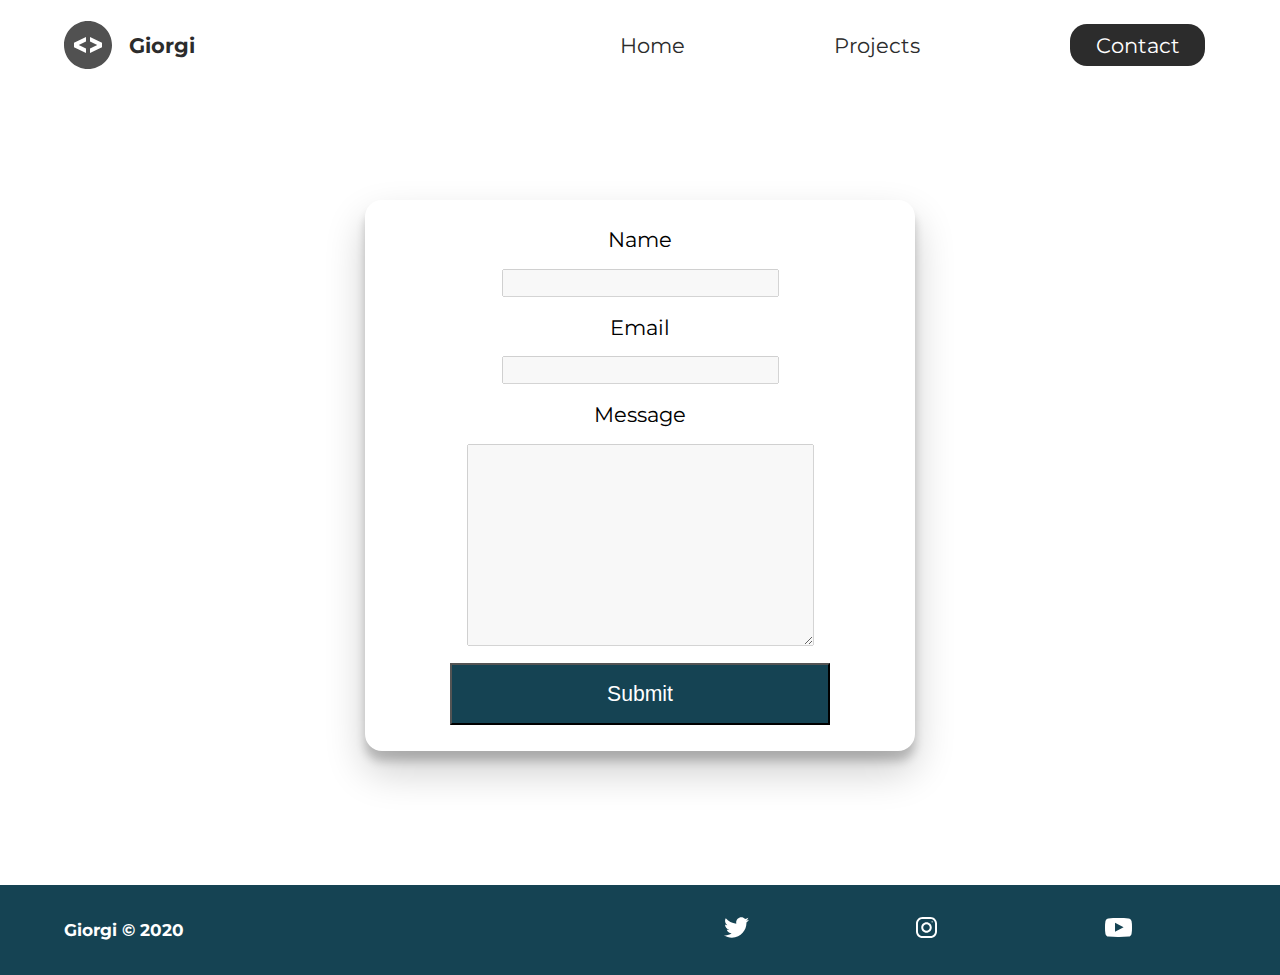
<file: contact/index.html>
<!DOCTYPE html>
<html lang="en">
	<head>
		<meta charset="UTF-8" />
		<meta name="viewport" content="width=device-width, initial-scale=1.0" />
		<meta http-equiv="X-UA-Compatible" content="ie=edge" />
		<meta
			name="description"
			content="Giorgi Araxamia is a front end web developer who specializes in html,css"
		/>
		<meta name="robots" content="index,follow" />
		<link
			href="https://fonts.googleapis.com/css?family=Montserrat:400,500&display=swap"
			rel="stylesheet"
		/>
		<link rel="icon" href="./../img/icon.png" />
		<link rel="stylesheet" href="../css/style.css" />
		<title>Giorgi Araxamia | Web Developer</title>
	</head>
	<body>
		<header class="main-head">
			<nav>
				<div class="logo">
					<img src="../icons/code.svg" alt="logo" />
					<h1>Giorgi</h1>
				</div>
				<ul>
					<li><a href="../index.html">Home</a></li>
					<li><a href="../projects/">Projects</a></li>
					<li><a class="active" href="./index.html">Contact</a></li>
				</ul>
			</nav>
		</header>
		<section class="form-section">
			<form>
				<label for="name">Name</label>
				<input type="text" name="name" id="name" disabled />
				<label for="email">Email</label>
				<input type="email" name="email" id="email" disabled />
				<label for="message">Message</label>
				<textarea
					name="message"
					id="message"
					cols="30"
					rows="10"
					disabled
				></textarea>
				<button type="submit">Submit</button>
			</form>
		</section>
		<footer>
			<h4>Giorgi &copy; 2020</h4>
			<ul>
				<li>
					<a href="#"
						><img src="/icons/twitter 1.svg" alt="twitter-social"
					/></a>
				</li>
				<li>
					<a href="#"
						><img src="/icons/instagram 1.svg" alt="instagram-social"
					/></a>
				</li>
				<li>
					<a href="#"
						><img src="/icons/youtube-symbol 1.svg" alt="youtube-social"
					/></a>
				</li>
			</ul>
		</footer>
	</body>
</html>
</file>
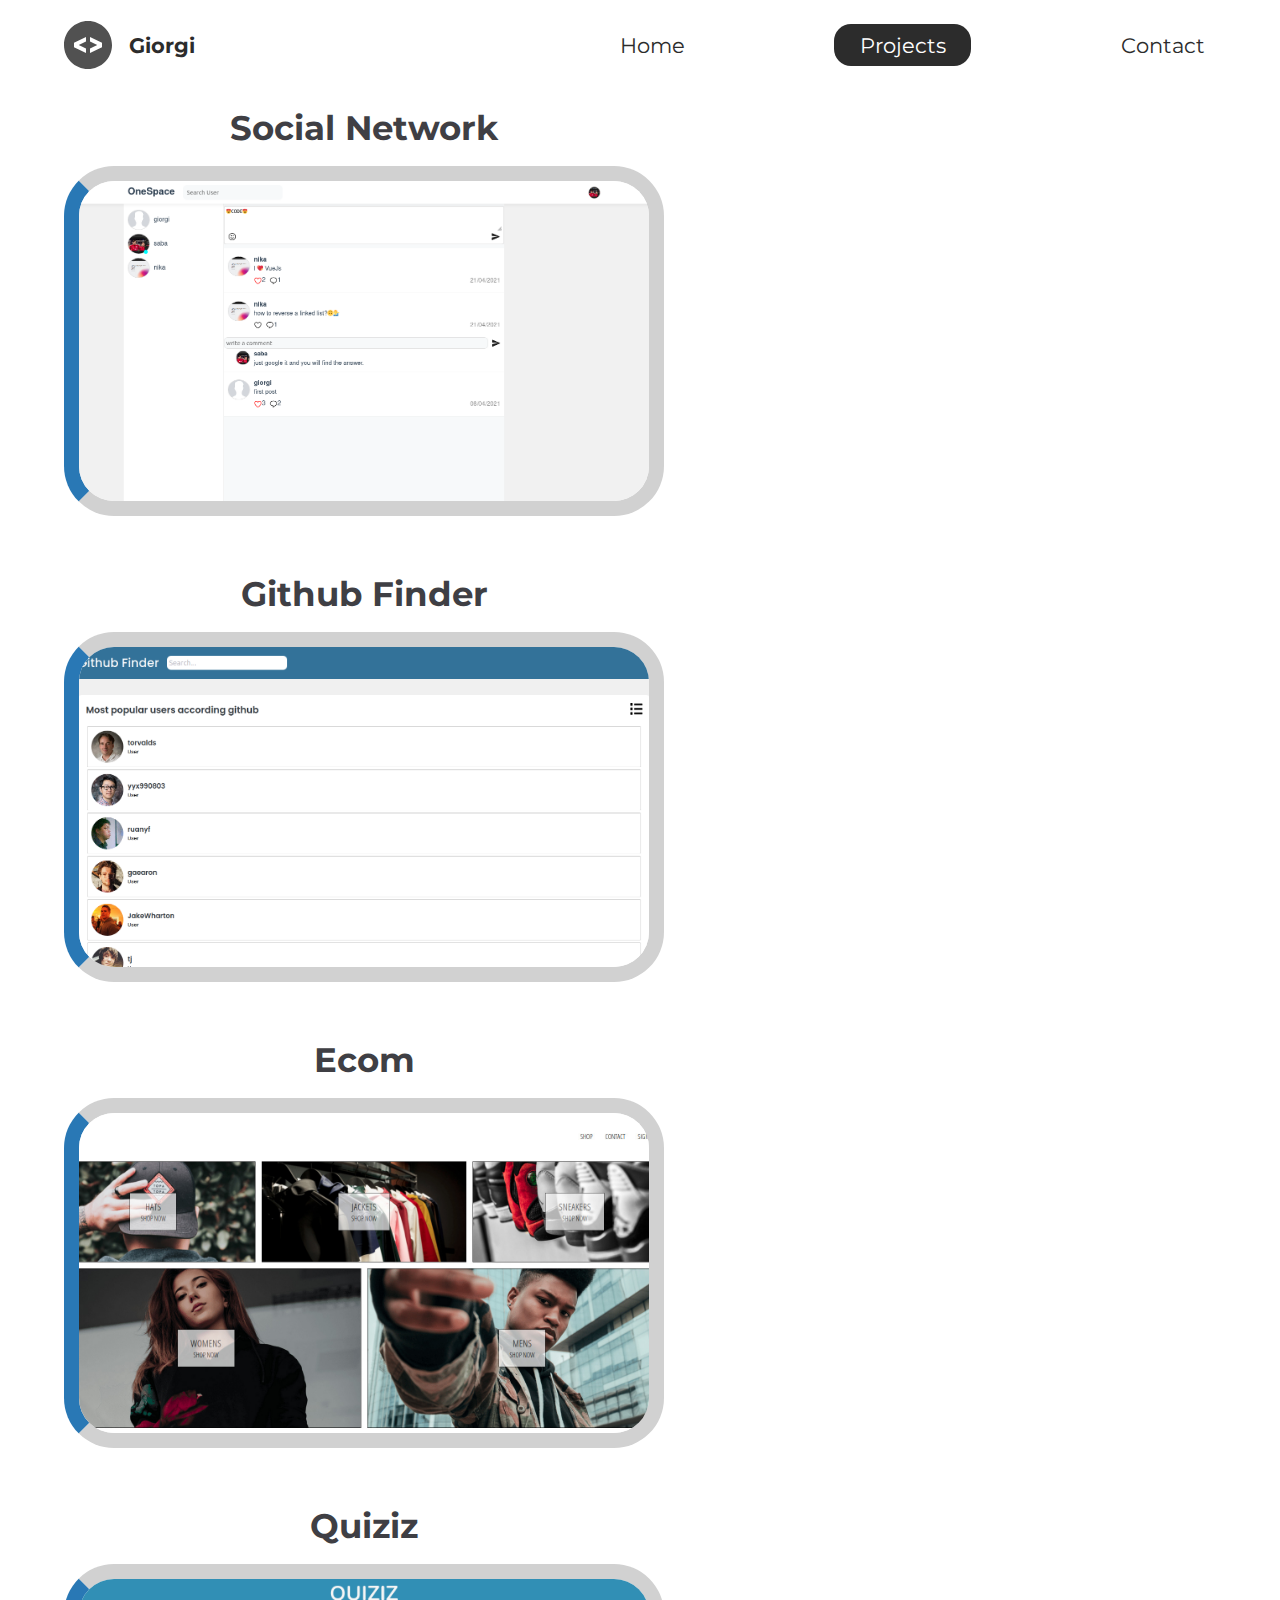
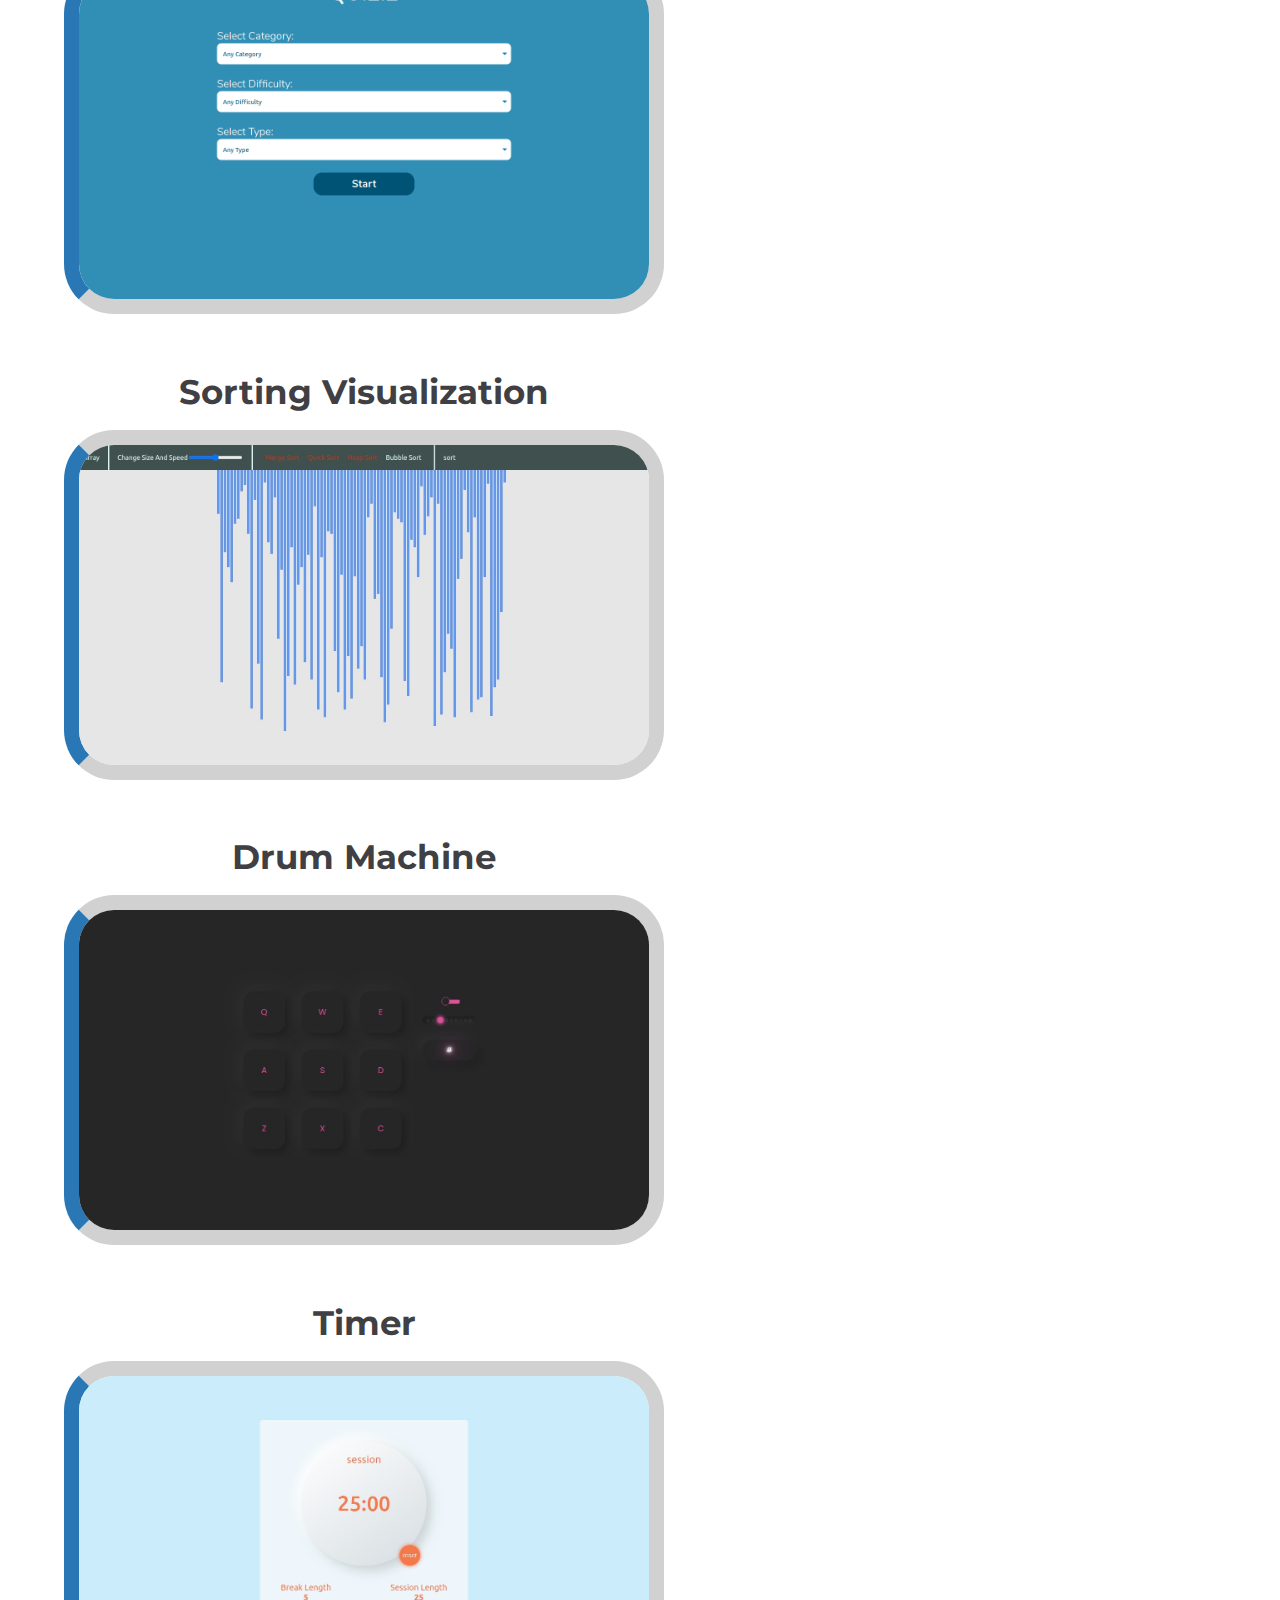
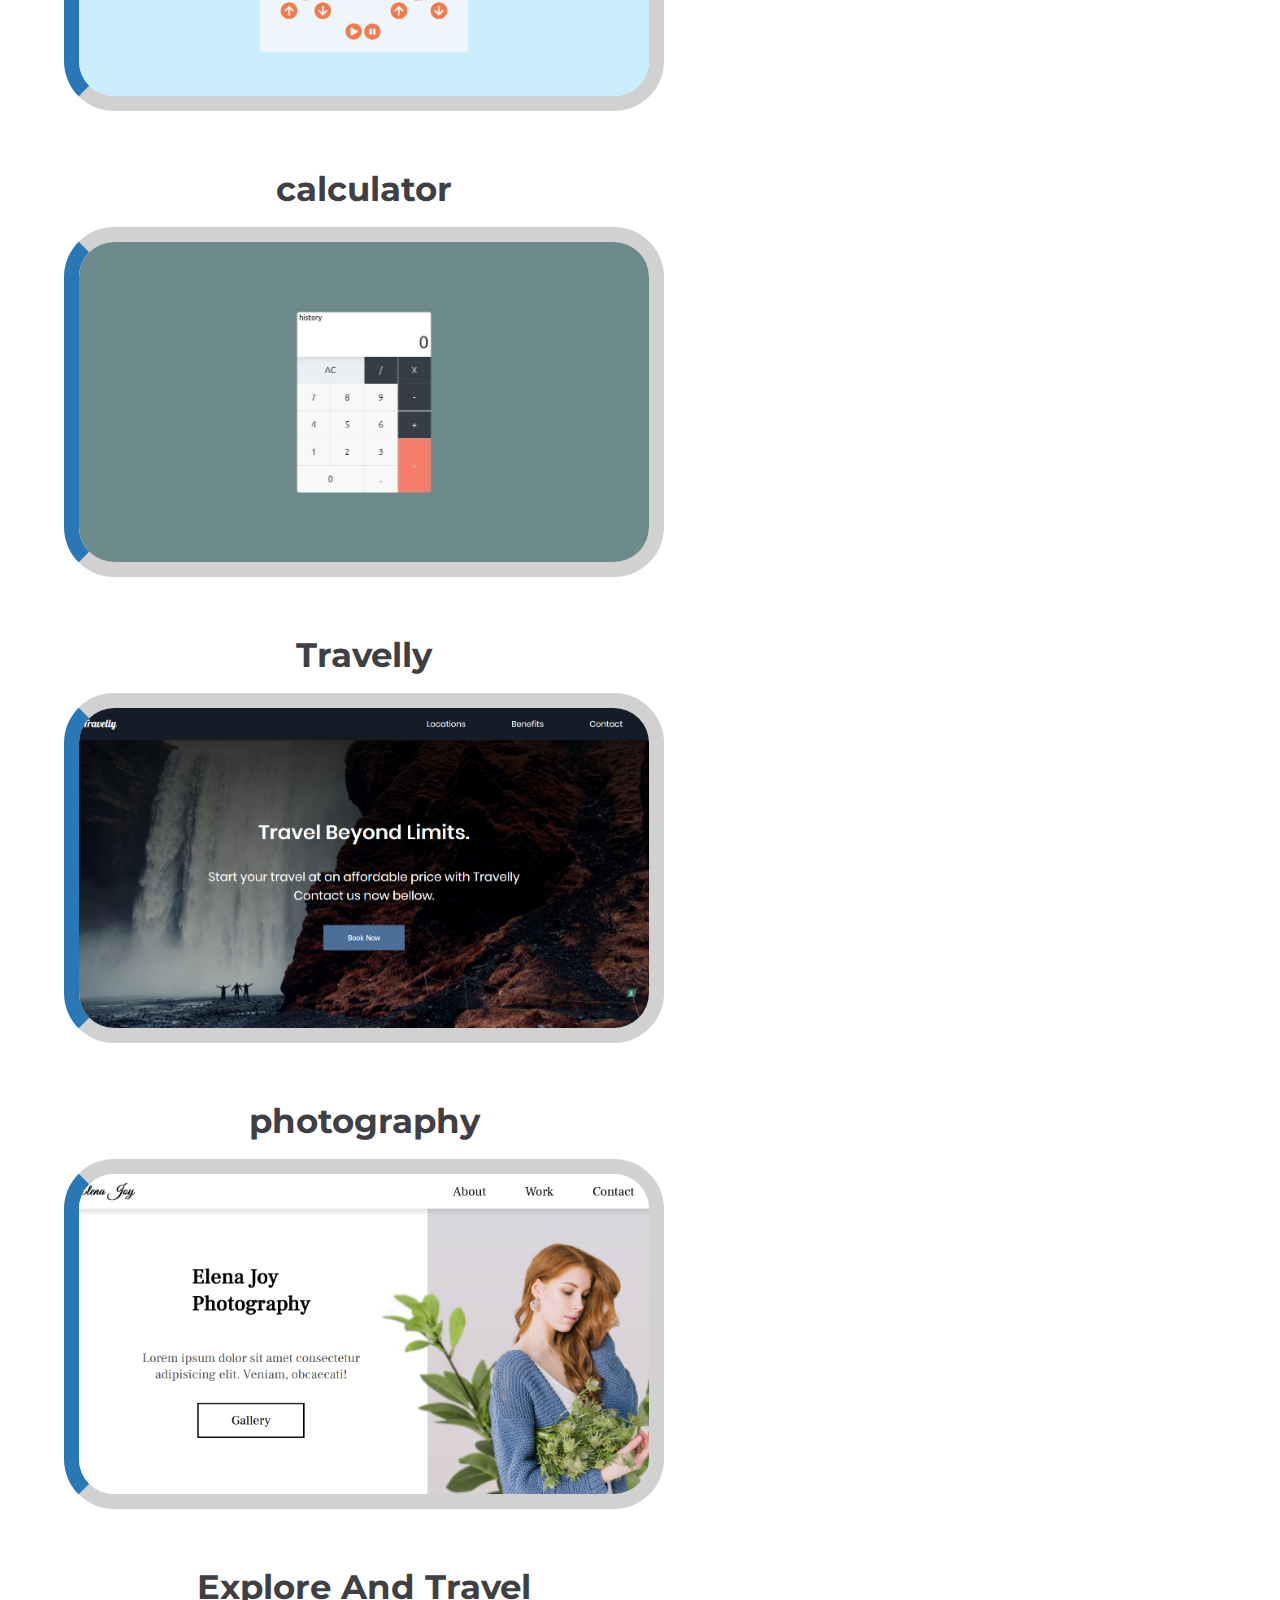
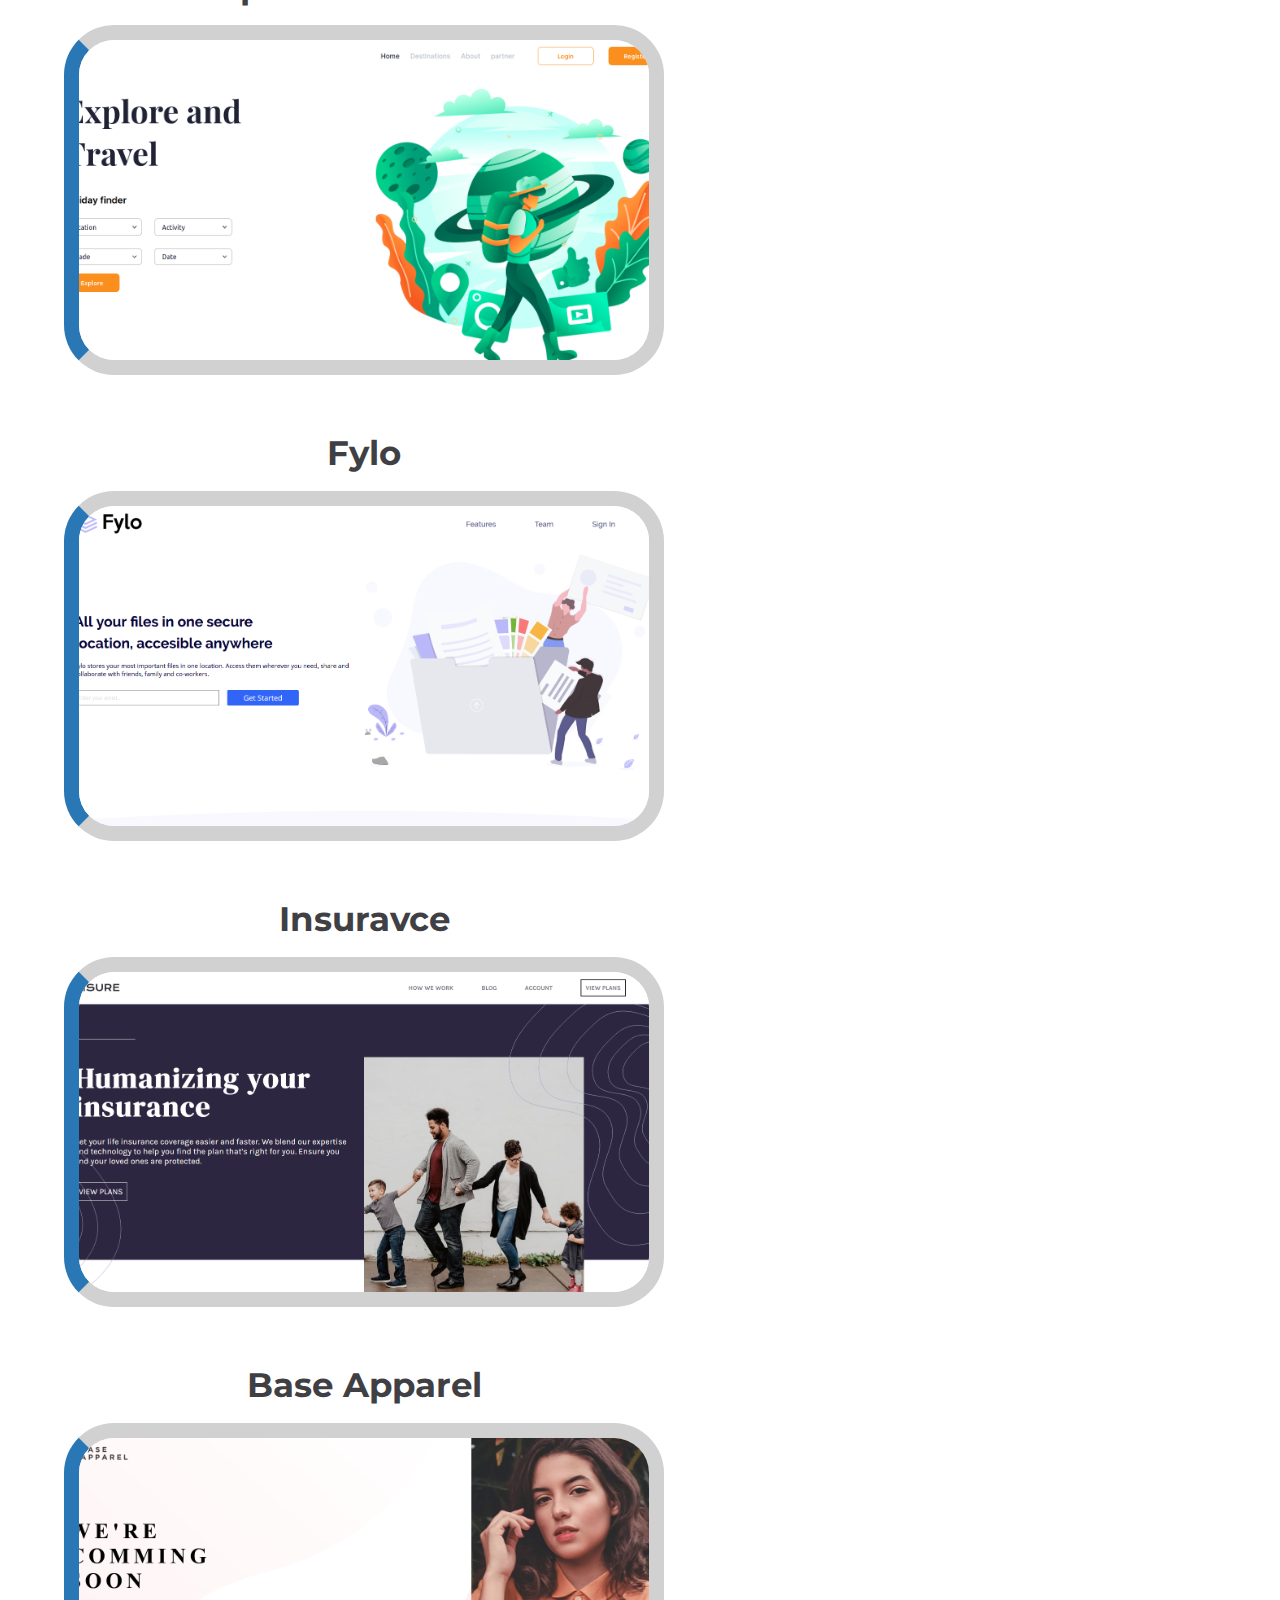
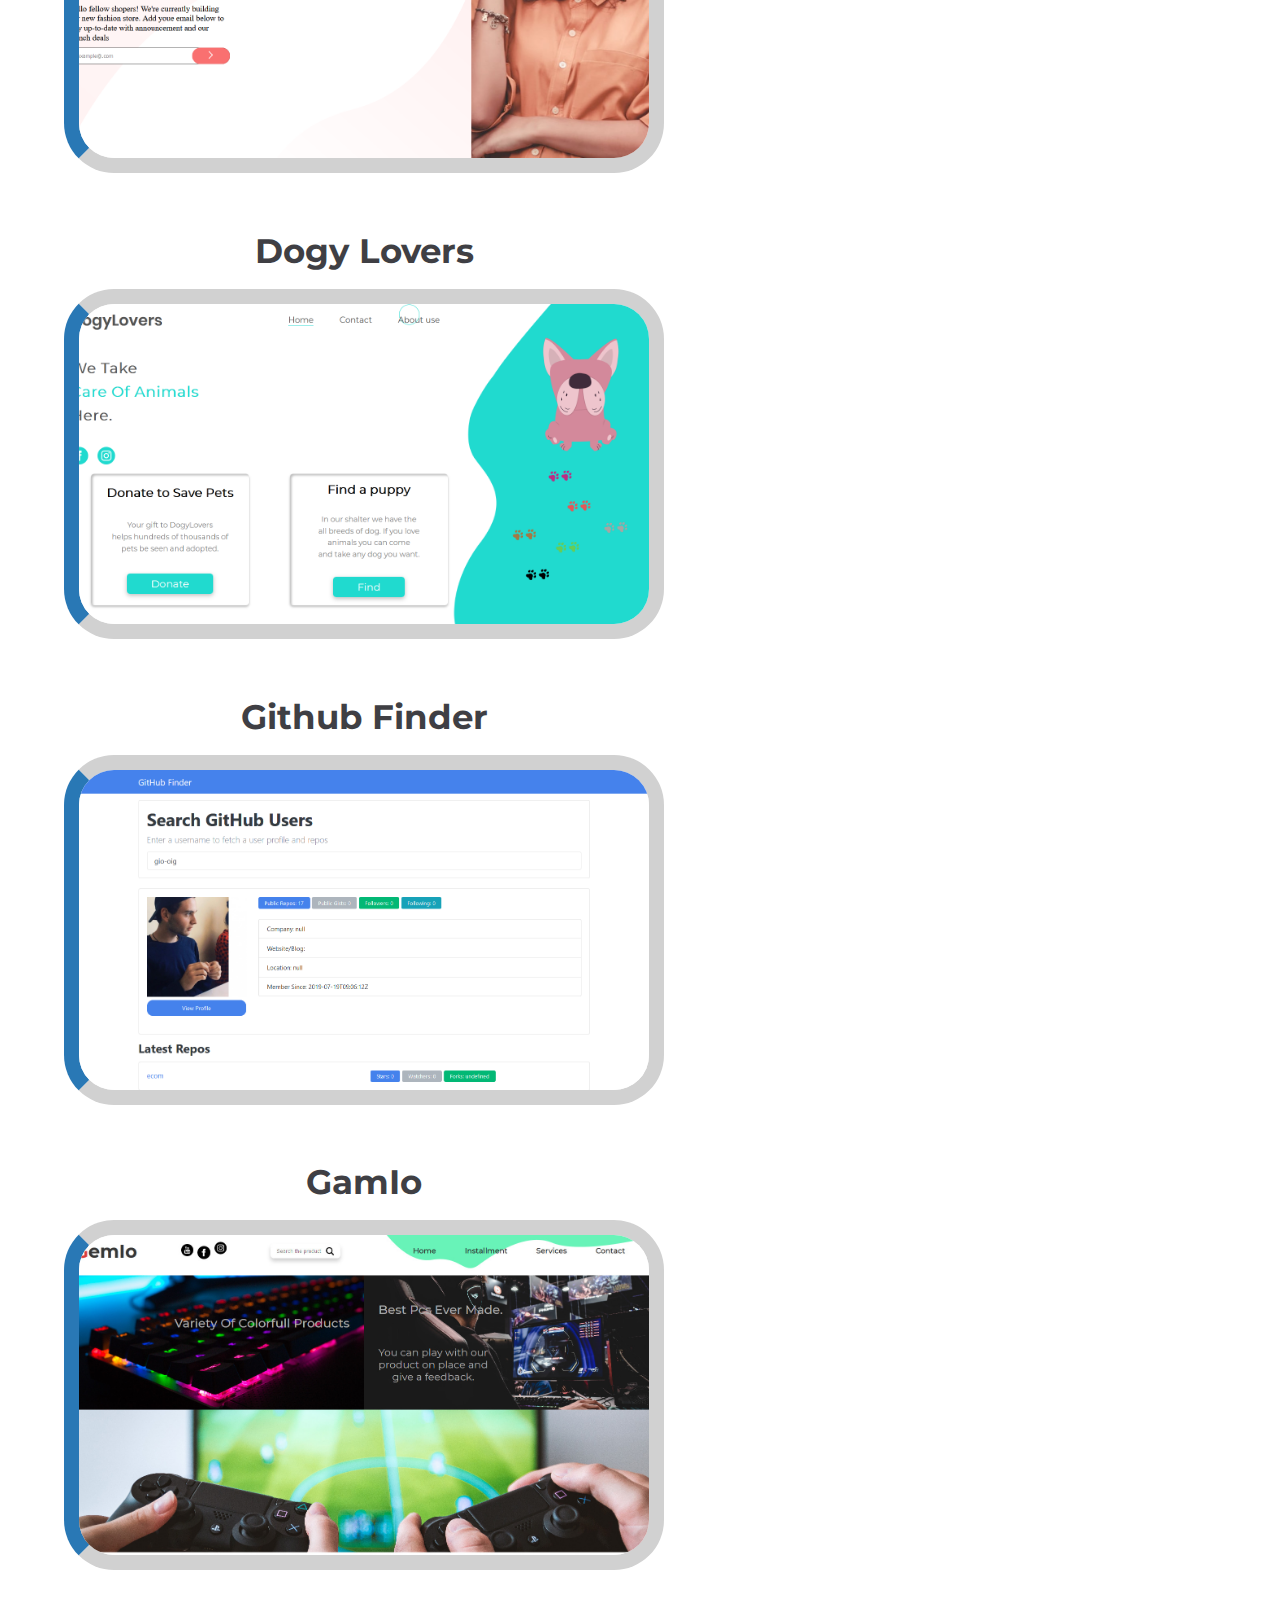
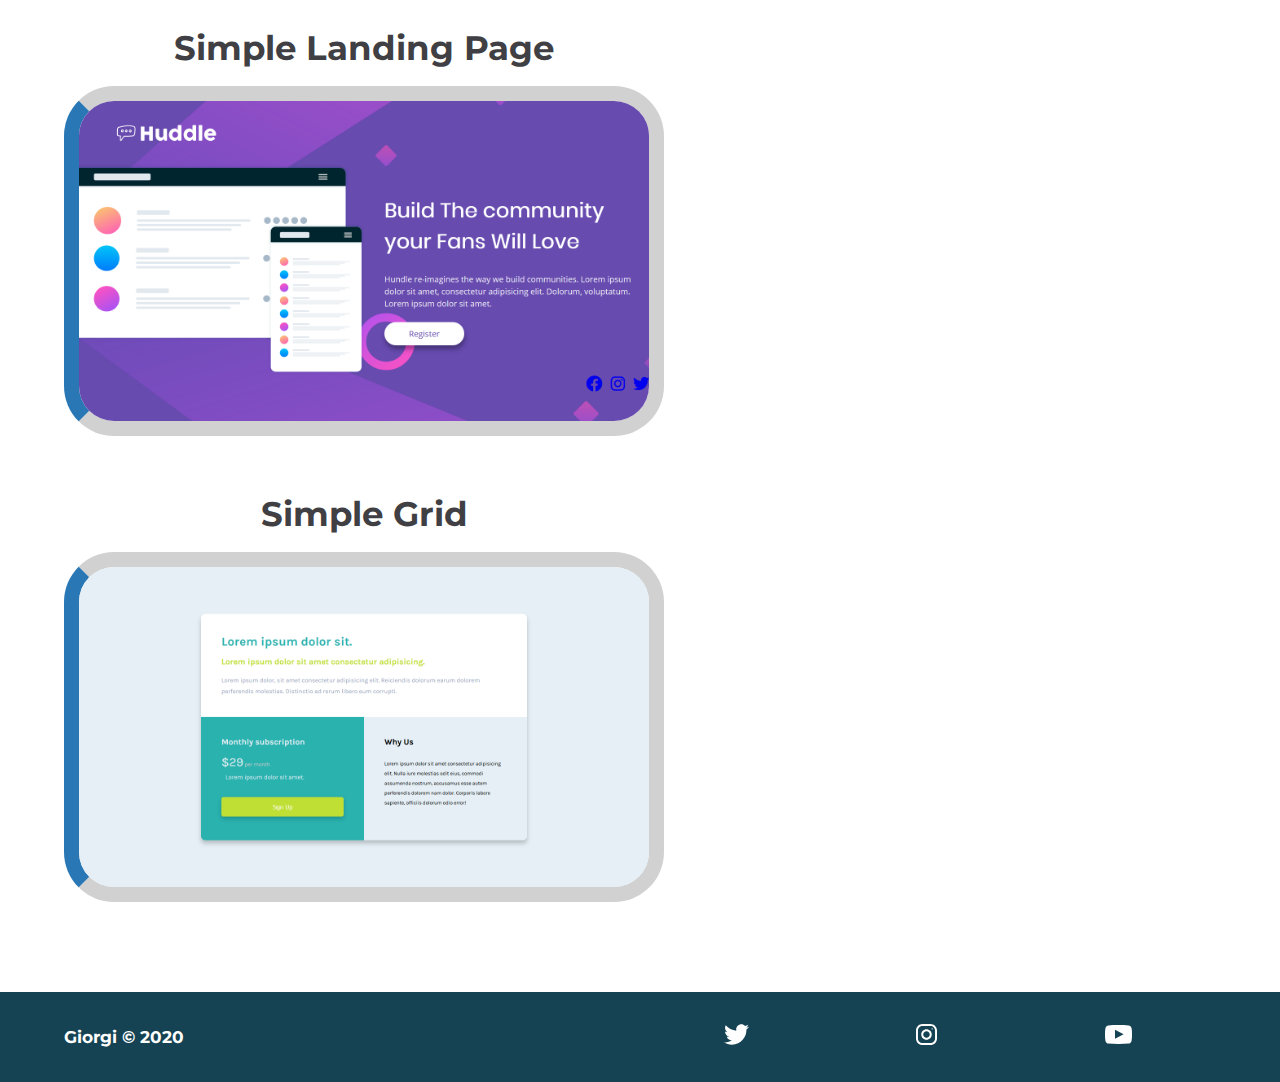
<file: projects/index.html>
<!DOCTYPE html>
<html lang="en">
	<head>
		<meta charset="UTF-8" />
		<meta name="viewport" content="width=device-width, initial-scale=1.0" />
		<meta http-equiv="X-UA-Compatible" content="ie=edge" />
		<meta
			name="description"
			content="Giorgi Araxamia is a front end web developer who specializes in html,css"
		/>
		<meta name="robots" content="index,follow" />
		<link
			href="https://fonts.googleapis.com/css?family=Montserrat:400,500&display=swap"
			rel="stylesheet"
		/>
		<link rel="icon" href="./../img/icon.png" />
		<link rel="stylesheet" href="../css/style.css" />

		<title>Giorgi Araxamia| Web Developer</title>
	</head>
	<body>
		<header class="main-head">
			<nav>
				<div class="logo">
					<img src="../icons/code.svg" alt="logo" />
					<h1>Giorgi</h1>
				</div>
				<ul>
					<li><a href="../index.html">Home</a></li>
					<li><a class="active" href="./index.html">Projects</a></li>
					<li><a href="../contact/">Contact</a></li>
				</ul>
			</nav>
		</header>
		<section class="projects">
			<!--
      <div>
        <h2>simpl-4-card</h2>
        <a
          href="https://gio-oig.github.io/Four-card-feature-section/"
          target="_blank"
          ><img src="../img/simpl-4-card.png" alt="elena-joy"
        /></a>
      </div> -->
		</section>

		<footer>
			<h4>Giorgi &copy; 2020</h4>
			<ul>
				<li>
					<a href="#"
						><img src="/icons/twitter 1.svg" alt="twitter-social"
					/></a>
				</li>
				<li>
					<a href="#"
						><img src="/icons/instagram 1.svg" alt="instagram-social"
					/></a>
				</li>
				<li>
					<a href="#"
						><img src="/icons/youtube-symbol 1.svg" alt="youtube-social"
					/></a>
				</li>
			</ul>
		</footer>
		<script src="./projects.data.js"></script>
		<script>
			const container = document.querySelector('.projects');

			const renderProjects = () => {
				let UI = '';

				projects.forEach((project) => {
					UI += `
						<div class="project_box">
							<h2>${project.title}</h2>
							<div class="img_box">
								<img src="../img/${project.image}" alt="${project.title}" />
								<a href="${project.link}" target="_blank" >
									Link
								</a>
							</div>
						</div>`;
				});

				container.innerHTML = UI;
			};
			renderProjects();
		</script>
	</body>
</html>
</file>
<file: css/style.css>
/* Global Styles */
* {
  margin: 0;
  padding: 0;
  -webkit-box-sizing: border-box;
          box-sizing: border-box;
}

html {
  font-size: 62.5%;
}

body {
  font-family: 'Montserrat', sans-serif;
}

h1 {
  font-size: 2.5rem;
}

li,
button,
label,
input,
a,
p {
  font-size: 2.5rem;
}

h2 {
  font-size: 4rem;
}

h3 {
  font-size: 2.5rem;
}

h4,
h5 {
  font-size: 2rem;
}

ul {
  list-style: none;
}

a {
  text-decoration: none;
  color: #2c2c2c;
}

.main-head {
  width: 95%;
  margin: 0 0 0 auto;
}

nav {
  position: relative;
  display: -webkit-box;
  display: -ms-flexbox;
  display: flex;
  -webkit-box-pack: justify;
      -ms-flex-pack: justify;
          justify-content: space-between;
  -webkit-box-align: center;
      -ms-flex-align: center;
          align-items: center;
  -webkit-box-orient: horizontal;
  -webkit-box-direction: normal;
      -ms-flex-direction: row;
          flex-direction: row;
  min-height: 10vh;
  width: 60%;
  -ms-flex-wrap: wrap;
      flex-wrap: wrap;
}

nav .logo {
  display: -webkit-box;
  display: -ms-flexbox;
  display: flex;
  -webkit-box-pack: start;
      -ms-flex-pack: start;
          justify-content: flex-start;
  -webkit-box-align: center;
      -ms-flex-align: center;
          align-items: center;
  -webkit-box-orient: horizontal;
  -webkit-box-direction: normal;
      -ms-flex-direction: row;
          flex-direction: row;
  -webkit-box-flex: 1;
      -ms-flex: 1 1 10rem;
          flex: 1 1 10rem;
}

nav .logo h1 {
  margin: 2rem;
  color: #2c2c2c;
}

nav ul {
  display: -webkit-box;
  display: -ms-flexbox;
  display: flex;
  -ms-flex-pack: distribute;
      justify-content: space-around;
  -webkit-box-align: center;
      -ms-flex-align: center;
          align-items: center;
  -webkit-box-orient: horizontal;
  -webkit-box-direction: normal;
      -ms-flex-direction: row;
          flex-direction: row;
  -webkit-box-flex: 1;
      -ms-flex: 1 1 40rem;
          flex: 1 1 40rem;
}

.intro {
  min-height: 90vh;
  width: 90%;
  margin: auto;
  -ms-flex-wrap: wrap;
      flex-wrap: wrap;
  display: -webkit-box;
  display: -ms-flexbox;
  display: flex;
  -webkit-box-pack: justify;
      -ms-flex-pack: justify;
          justify-content: space-between;
  -webkit-box-align: center;
      -ms-flex-align: center;
          align-items: center;
  -webkit-box-orient: horizontal;
  -webkit-box-direction: normal;
      -ms-flex-direction: row;
          flex-direction: row;
}

.intro h2 {
  font-size: 8rem;
  padding-top: 2rem;
  background: -webkit-gradient(linear, left top, right top, from(#38d39f), to(#38a4d3));
  background: linear-gradient(left, #38d39f, #38a4d3);
  -webkit-background-clip: text;
  -webkit-text-fill-color: transparent;
  display: inline-block;
}

.intro h3 {
  font-size: 6rem;
  padding: 2rem 0rem;
  color: #2c2c2c;
}

.intro p {
  padding-top: 2rem;
  color: #2c2c2c;
}

.splash {
  position: absolute;
  top: 0%;
  right: 0%;
  height: 100%;
  z-index: -1;
}

.intro-social {
  margin-top: 4rem;
}

.intro-social a {
  margin-right: 5rem;
}

.active {
  background: #2c2c2c;
  color: white;
  padding: 1rem 3rem;
  border-radius: 2rem;
}

.intro-text,
.intro-images {
  -webkit-box-flex: 1;
      -ms-flex: 1 1 40rem;
          flex: 1 1 40rem;
}

#plant-left {
  -webkit-animation: plant 1.5s ease infinite alternate;
          animation: plant 1.5s ease infinite alternate;
}

#plant-right {
  -webkit-animation: plant 1.5s ease infinite alternate 0.5s;
          animation: plant 1.5s ease infinite alternate 0.5s;
}

#me {
  -webkit-animation: me 2s ease infinite alternate;
          animation: me 2s ease infinite alternate;
  -webkit-transform-origin: bottom;
          transform-origin: bottom;
}

#clock-arrow {
  -webkit-animation: clock 5s infinite linear;
          animation: clock 5s infinite linear;
  transform-box: fill-box;
  -webkit-transform-origin: bottom;
          transform-origin: bottom;
}

@-webkit-keyframes me {
  from {
    -webkit-transform: rotateZ(-5deg);
            transform: rotateZ(-5deg);
  }
  to {
    -webkit-transform: rotateZ(5deg);
            transform: rotateZ(5deg);
  }
}

@keyframes me {
  from {
    -webkit-transform: rotateZ(-5deg);
            transform: rotateZ(-5deg);
  }
  to {
    -webkit-transform: rotateZ(5deg);
            transform: rotateZ(5deg);
  }
}

@-webkit-keyframes plant {
  from {
    -webkit-transform: translateY(0%);
            transform: translateY(0%);
  }
  to {
    -webkit-transform: translateY(-30%);
            transform: translateY(-30%);
  }
}

@keyframes plant {
  from {
    -webkit-transform: translateY(0%);
            transform: translateY(0%);
  }
  to {
    -webkit-transform: translateY(-30%);
            transform: translateY(-30%);
  }
}

@-webkit-keyframes clock {
  from {
    -webkit-transform: rotateZ(0deg);
            transform: rotateZ(0deg);
  }
  to {
    -webkit-transform: rotateZ(360deg);
            transform: rotateZ(360deg);
  }
}

@keyframes clock {
  from {
    -webkit-transform: rotateZ(0deg);
            transform: rotateZ(0deg);
  }
  to {
    -webkit-transform: rotateZ(360deg);
            transform: rotateZ(360deg);
  }
}

.change-mode .icon {
  position: absolute;
  top: 40%;
  right: -50%;
  width: 20px;
  height: 20px;
  background-color: black;
  cursor: pointer;
  z-index: 50000;
}

.projects {
  width: 90%;
  margin: auto;
  min-height: 90vh;
  display: -webkit-box;
  display: -ms-flexbox;
  display: flex;
  -webkit-box-pack: justify;
      -ms-flex-pack: justify;
          justify-content: space-between;
  -webkit-box-align: center;
      -ms-flex-align: center;
          align-items: center;
  -webkit-box-orient: horizontal;
  -webkit-box-direction: normal;
      -ms-flex-direction: row;
          flex-direction: row;
  text-align: center;
  -ms-flex-wrap: wrap;
      flex-wrap: wrap;
}

.projects h2 {
  margin: 2rem;
  color: #3f3f44;
}

div.project_box {
  margin-bottom: 40px;
}

div.img_box {
  position: relative;
  max-width: 600px;
  height: 350px;
  border: 15px solid #d1d1d1;
  border-radius: 50px;
  border-left: 15px solid #2978b5;
  overflow: hidden;
}

.img_box:hover img {
  -webkit-transform: scale(1.1);
          transform: scale(1.1);
  -webkit-transition: -webkit-transform 6s cubic-bezier(0.25, 0.45, 0.45, 0.95);
  transition: -webkit-transform 6s cubic-bezier(0.25, 0.45, 0.45, 0.95);
  transition: transform 6s cubic-bezier(0.25, 0.45, 0.45, 0.95);
  transition: transform 6s cubic-bezier(0.25, 0.45, 0.45, 0.95), -webkit-transform 6s cubic-bezier(0.25, 0.45, 0.45, 0.95);
}

div.img_box a {
  position: absolute;
  top: 50%;
  left: 50%;
  -webkit-transform: translate(-50%, -50%);
          transform: translate(-50%, -50%);
  padding: 10px 20px;
  color: #fff;
  background-color: #2978b5;
  border-radius: 10px;
  -webkit-box-shadow: 0 0 10px #8ab6d6;
          box-shadow: 0 0 10px #8ab6d6;
  opacity: 0;
  cursor: pointer;
  -webkit-transition: 0.5s ease-in-out;
  transition: 0.5s ease-in-out;
}

div.img_box:hover a {
  opacity: 1;
}

.projects img {
  -o-object-fit: cover;
     object-fit: cover;
  width: 100%;
  height: 100%;
}

@media (max-width: 400px) {
  div.img_box {
    border: 5px solid #d1d1d1;
    border-left: 5px solid #2978b5;
  }
}

.form-section {
  min-height: 80vh;
  display: -webkit-box;
  display: -ms-flexbox;
  display: flex;
  -webkit-box-pack: center;
      -ms-flex-pack: center;
          justify-content: center;
  -webkit-box-align: center;
      -ms-flex-align: center;
          align-items: center;
  -webkit-box-orient: horizontal;
  -webkit-box-direction: normal;
      -ms-flex-direction: row;
          flex-direction: row;
  margin-top: 3rem;
}

.form-section form {
  padding: 3rem 10rem;
  -webkit-box-shadow: 0px 10px 10px rgba(0, 0, 0, 0.2), 0px 20px 40px rgba(0, 0, 0, 0.2);
          box-shadow: 0px 10px 10px rgba(0, 0, 0, 0.2), 0px 20px 40px rgba(0, 0, 0, 0.2);
  display: -webkit-box;
  display: -ms-flexbox;
  display: flex;
  -webkit-box-pack: center;
      -ms-flex-pack: center;
          justify-content: center;
  -webkit-box-align: center;
      -ms-flex-align: center;
          align-items: center;
  -webkit-box-orient: vertical;
  -webkit-box-direction: normal;
      -ms-flex-direction: column;
          flex-direction: column;
  border-radius: 2rem;
}

.form-section form input,
.form-section form textarea {
  margin: 2rem;
}

.form-section form input:focus,
.form-section form textarea:focus {
  outline: 2px solid black;
}

.form-section form textarea {
  font-family: 'Montserrat', sans-serif;
  font-size: 2rem;
}

.form-section form button {
  width: 100%;
  padding: 2rem;
  background: #154353;
  color: white;
}

.form-section form button:focus {
  background: #33696b;
}

footer {
  background: #154353;
  color: white;
  min-height: 10vh;
  padding: 0% 5%;
  margin-top: 50px;
  display: -webkit-box;
  display: -ms-flexbox;
  display: flex;
  -webkit-box-pack: start;
      -ms-flex-pack: start;
          justify-content: flex-start;
  -webkit-box-align: center;
      -ms-flex-align: center;
          align-items: center;
  -webkit-box-orient: horizontal;
  -webkit-box-direction: normal;
      -ms-flex-direction: row;
          flex-direction: row;
}

footer ul {
  -webkit-box-flex: 1;
      -ms-flex: 1 1 40rem;
          flex: 1 1 40rem;
  display: -webkit-box;
  display: -ms-flexbox;
  display: flex;
  -ms-flex-pack: distribute;
      justify-content: space-around;
  -webkit-box-align: center;
      -ms-flex-align: center;
          align-items: center;
  -webkit-box-orient: horizontal;
  -webkit-box-direction: normal;
      -ms-flex-direction: row;
          flex-direction: row;
}

footer h4 {
  -webkit-box-flex: 1;
      -ms-flex: 1 1 40rem;
          flex: 1 1 40rem;
}

@media screen and (max-width: 1332px) {
  html {
    font-size: 53%;
  }
  .splash {
    display: none;
  }
  svg {
    width: 80%;
  }
  nav {
    width: 100%;
  }
}

@media screen and (max-width: 754px) {
  html {
    font-size: 45%;
  }
  svg {
    height: 60%;
  }
  .main-head {
    width: 100%;
  }
  nav .logo {
    display: -webkit-box;
    display: -ms-flexbox;
    display: flex;
    -webkit-box-pack: center;
        -ms-flex-pack: center;
            justify-content: center;
    -webkit-box-align: center;
        -ms-flex-align: center;
            align-items: center;
    -webkit-box-orient: vertical;
    -webkit-box-direction: normal;
        -ms-flex-direction: column;
            flex-direction: column;
    -webkit-box-flex: 1;
        -ms-flex: 1 1 20rem;
            flex: 1 1 20rem;
    margin-top: 2rem;
  }
  nav ul {
    -webkit-box-flex: 1;
        -ms-flex: 1 1 60rem;
            flex: 1 1 60rem;
    margin: 2rem 0rem;
  }
  .intro-text {
    margin-top: 5rem;
    text-align: center;
  }
  .intro-images {
    text-align: center;
  }
  .intro-social {
    display: -webkit-box;
    display: -ms-flexbox;
    display: flex;
    -webkit-box-pack: center;
        -ms-flex-pack: center;
            justify-content: center;
    -webkit-box-align: center;
        -ms-flex-align: center;
            align-items: center;
    -webkit-box-orient: horizontal;
    -webkit-box-direction: normal;
        -ms-flex-direction: row;
            flex-direction: row;
  }
  .intro-social a {
    margin: 2rem;
  }
  .elena,
  .travelly,
  .gamio {
    -webkit-box-flex: 1;
        -ms-flex: 1 1 50rem;
            flex: 1 1 50rem;
  }
  .elena img,
  .travelly img,
  .gamio img {
    width: 100%;
    height: 100%;
  }
  form {
    padding: 0rem;
    width: 100%;
  }
}
/*# sourceMappingURL=style.css.map */
</file>
